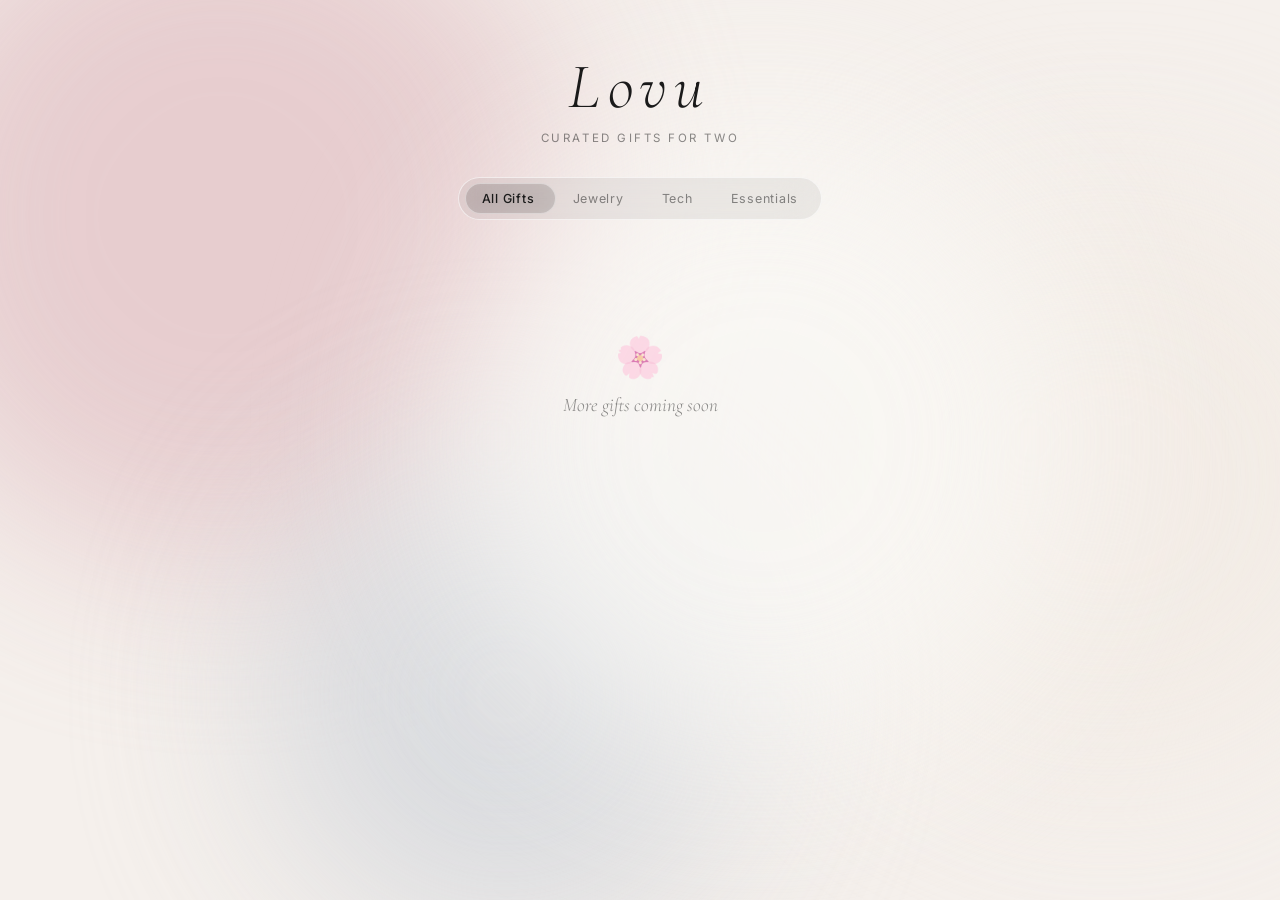
<file: frontend/public/index.html>
<!DOCTYPE html>
<html lang="en">
<head>
  <meta charset="UTF-8"/>
  <meta name="viewport" content="width=device-width, initial-scale=1.0"/>
  <title>Lovu — Gifts for Two</title>
  <meta name="description" content="A curated boutique of luxury gifts for couples. Discover something meaningful."/>
  <link rel="preconnect" href="https://fonts.googleapis.com"/>
  <link rel="preconnect" href="https://fonts.gstatic.com" crossorigin/>
  <link href="https://fonts.googleapis.com/css2?family=Cormorant+Garamond:ital,wght@0,300;0,400;0,500;1,300;1,400&family=Inter:wght@300;400;500&display=swap" rel="stylesheet"/>
  <link rel="stylesheet" href="assets/catalog.css"/>
</head>
<body>
  <!-- Living mesh background -->
  <div class="mesh-bg" aria-hidden="true">
    <div class="blob blob-1"></div>
    <div class="blob blob-2"></div>
    <div class="blob blob-3"></div>
    <div class="blob blob-4"></div>
  </div>

  <!-- ── Gallery View ──────────────────────────────────── -->
  <div id="view-gallery" class="view active">

    <!-- Header -->
    <header class="site-header">
      <div class="header-inner">
        <a class="wordmark" href="#">Lovu</a>
        <p class="header-tagline">Curated gifts for two</p>
      </div>
    </header>

    <!-- Category Switcher -->
    <nav class="category-nav" id="category-nav" aria-label="Filter products by category">
      <div class="category-track" id="category-track">
        <div class="liquid-pill" id="liquid-pill"></div>
        <button class="cat-btn active" data-cat="all"     id="cat-all">All Gifts</button>
        <button class="cat-btn"        data-cat="jewelry" id="cat-jewelry">Jewelry</button>
        <button class="cat-btn"        data-cat="tech"    id="cat-tech">Tech</button>
        <button class="cat-btn"        data-cat="essentials" id="cat-essentials">Essentials</button>
      </div>
    </nav>

    <!-- Gallery Grid -->
    <main class="gallery-wrap" id="gallery-wrap">
      <div class="bento-grid" id="bento-grid">
        <!-- skeleton cards -->
        <div class="product-card skeleton"></div>
        <div class="product-card skeleton tall"></div>
        <div class="product-card skeleton"></div>
        <div class="product-card skeleton tall"></div>
        <div class="product-card skeleton"></div>
        <div class="product-card skeleton"></div>
      </div>
      <div class="load-more-wrap" id="load-more-wrap" style="display:none">
        <button class="load-more-btn" id="load-more-btn">Load more gifts</button>
      </div>
      <div class="empty-state" id="empty-state" style="display:none">
        <span class="empty-icon">🌸</span>
        <p>More gifts coming soon</p>
      </div>
    </main>
  </div>

  <!-- ── Profile View ─────────────────────────────────── -->
  <div id="view-profile" class="view">
    <div class="profile-inner" id="profile-inner">
      <!-- populated by catalog.js -->
    </div>
  </div>

  <script src="assets/catalog.js"></script>
</body>
</html>
</file>
<file: frontend/public/assets/catalog.css>
/* ───────────────────────────────────────────────
   Lovu — Premium Couple's Boutique
   catalog.css  ·  full design system
─────────────────────────────────────────────── */

/* ── Reset & Tokens ─────────────────────────── */
*, *::before, *::after { box-sizing: border-box; margin: 0; padding: 0; }

:root {
  --charcoal:    #1A1A1A;
  --charcoal-50: rgba(26,26,26,0.5);
  --charcoal-20: rgba(26,26,26,0.2);
  --charcoal-08: rgba(26,26,26,0.08);
  --warm-white:  #FAF9F6;
  --glass-bg:    rgba(250,249,246,0.55);
  --glass-border:rgba(255,255,255,0.6);
  --pill-bg:     rgba(26,26,26,0.06);
  --ff-serif:    'Cormorant Garamond', Georgia, serif;
  --ff-sans:     'Inter', system-ui, sans-serif;
  --radius-card: 20px;
  --radius-pill: 100px;
  --trans-smooth: cubic-bezier(0.34, 1.56, 0.64, 1);
  --trans-ease:   cubic-bezier(0.25, 0.46, 0.45, 0.94);
}

html { scroll-behavior: smooth; }

body {
  font-family: var(--ff-sans);
  color: var(--charcoal);
  background: #F5F0EC;
  min-height: 100dvh;
  overflow-x: hidden;
}

/* ── Mesh Gradient Background ───────────────── */
.mesh-bg {
  position: fixed;
  inset: 0;
  z-index: 0;
  overflow: hidden;
  pointer-events: none;
}

.blob {
  position: absolute;
  border-radius: 50%;
  filter: blur(90px);
  opacity: 0.75;
  will-change: transform;
}

.blob-1 {
  width: 700px; height: 700px;
  background: #E2C2C6;
  top: -15%; left: -10%;
  animation: pulse1 28s ease-in-out infinite;
}
.blob-2 {
  width: 600px; height: 600px;
  background: #F2EBE4;
  top: 20%; right: -10%;
  animation: pulse2 36s ease-in-out infinite;
}
.blob-3 {
  width: 500px; height: 500px;
  background: #D1D5DB;
  bottom: -5%; left: 20%;
  animation: pulse3 22s ease-in-out infinite;
}
.blob-4 {
  width: 650px; height: 650px;
  background: #FAF9F6;
  bottom: 15%; right: 15%;
  animation: pulse4 32s ease-in-out infinite;
}

/* 0.05x speed feel — very slow drift */
@keyframes pulse1 {
  0%,100% { transform: translate(0,0) scale(1); }
  33%      { transform: translate(30px, 40px) scale(1.04); }
  66%      { transform: translate(-20px, 15px) scale(0.97); }
}
@keyframes pulse2 {
  0%,100% { transform: translate(0,0) scale(1); }
  40%     { transform: translate(-40px, 25px) scale(1.05); }
  70%     { transform: translate(20px,-30px) scale(0.96); }
}
@keyframes pulse3 {
  0%,100% { transform: translate(0,0) scale(1); }
  30%     { transform: translate(35px,-20px) scale(1.06); }
  65%     { transform: translate(-15px, 35px) scale(0.97); }
}
@keyframes pulse4 {
  0%,100% { transform: translate(0,0) scale(1); }
  45%     { transform: translate(-25px,-35px) scale(1.03); }
  80%     { transform: translate(30px, 20px) scale(0.98); }
}

/* ── Views (SPA routing) ────────────────────── */
.view {
  position: relative;
  z-index: 1;
  display: none;
  min-height: 100dvh;
  transition: opacity 0.45s var(--trans-ease), filter 0.45s var(--trans-ease);
}
.view.active { display: block; }
.view.melting { opacity: 0; filter: blur(12px); pointer-events: none; }
.view.fading-in { animation: fadeIn 0.45s var(--trans-ease) forwards; }

@keyframes fadeIn {
  from { opacity: 0; filter: blur(10px); }
  to   { opacity: 1; filter: blur(0); }
}

/* ── Header ─────────────────────────────────── */
.site-header {
  padding: 48px 24px 24px;
  text-align: center;
}
.header-inner {
  display: inline-flex;
  flex-direction: column;
  align-items: center;
  gap: 6px;
}
.wordmark {
  font-family: var(--ff-serif);
  font-size: clamp(2.4rem, 6vw, 4rem);
  font-weight: 300;
  letter-spacing: 0.12em;
  color: var(--charcoal);
  text-decoration: none;
  font-style: italic;
}
.header-tagline {
  font-size: 0.72rem;
  letter-spacing: 0.22em;
  text-transform: uppercase;
  color: var(--charcoal-50);
  font-weight: 400;
}

/* ── Category Switcher ──────────────────────── */
.category-nav {
  display: flex;
  justify-content: center;
  padding: 8px 24px 32px;
}
.category-track {
  position: relative;
  display: inline-flex;
  align-items: center;
  gap: 2px;
  background: var(--pill-bg);
  backdrop-filter: blur(20px);
  -webkit-backdrop-filter: blur(20px);
  border: 1px solid var(--glass-border);
  border-radius: var(--radius-pill);
  padding: 5px;
}

/* The sliding indicator */
.liquid-pill {
  position: absolute;
  top: 5px;
  height: calc(100% - 10px);
  background: rgba(26,26,26,0.12);
  backdrop-filter: blur(10px);
  -webkit-backdrop-filter: blur(10px);
  border-radius: var(--radius-pill);
  border: 1px solid rgba(255,255,255,0.4);
  transition: left 0.42s var(--trans-smooth), width 0.42s var(--trans-smooth);
  pointer-events: none;
  z-index: 0;
}

.cat-btn {
  position: relative;
  z-index: 1;
  background: none;
  border: none;
  cursor: pointer;
  font-family: var(--ff-sans);
  font-size: 0.78rem;
  font-weight: 400;
  letter-spacing: 0.06em;
  color: var(--charcoal-50);
  padding: 8px 18px;
  border-radius: var(--radius-pill);
  transition: color 0.25s ease;
  white-space: nowrap;
}
.cat-btn.active { color: var(--charcoal); font-weight: 500; }
.cat-btn:hover:not(.active) { color: var(--charcoal); }

/* ── Gallery Grid ───────────────────────────── */
.gallery-wrap {
  padding: 0 20px 80px;
  max-width: 1200px;
  margin: 0 auto;
}

.bento-grid {
  display: grid;
  grid-template-columns: repeat(auto-fill, minmax(240px, 1fr));
  grid-auto-rows: 320px;
  gap: 16px;
  grid-auto-flow: row dense;
}

/* ── Product Card ───────────────────────────── */
.product-card {
  position: relative;
  border-radius: var(--radius-card);
  overflow: hidden;
  cursor: pointer;
  background: var(--glass-bg);
  backdrop-filter: blur(30px);
  -webkit-backdrop-filter: blur(30px);
  border: 1px solid var(--glass-border);
  box-shadow: 0 4px 32px rgba(26,26,26,0.06), 0 1px 4px rgba(26,26,26,0.04);
  transition: transform 0.36s var(--trans-smooth), box-shadow 0.36s ease;
  will-change: transform;
}
.product-card:hover {
  transform: translateY(-6px) scale(1.01);
  box-shadow: 0 16px 56px rgba(226,194,198,0.35), 0 4px 12px rgba(26,26,26,0.08);
}
.product-card:active { transform: translateY(-2px) scale(1.005); }

/* Tall cards for high-score products */
.product-card.tall {
  grid-row: span 2;
}

/* 3:4 Portrait image */
.card-img-wrap {
  position: relative;
  width: 100%;
  height: 100%;
}
.card-img-wrap img {
  width: 100%;
  height: 100%;
  object-fit: cover;
  object-position: center;
  display: block;
  opacity: 0;
  transition: opacity 0.6s ease;
}
.card-img-wrap img.loaded { opacity: 1; }
.card-img-placeholder {
  position: absolute;
  inset: 0;
  background: linear-gradient(135deg, #F0EBE8 0%, #E8DDD8 100%);
  display: flex;
  align-items: center;
  justify-content: center;
  font-size: 2rem;
  opacity: 0.5;
}

/* Info overlay at bottom */
.card-info {
  position: absolute;
  bottom: 0; left: 0; right: 0;
  padding: 48px 16px 16px;
  background: linear-gradient(to top, rgba(26,26,26,0.55) 0%, transparent 100%);
  color: #fff;
  transform: translateY(6px);
  transition: transform 0.3s var(--trans-ease);
}
.product-card:hover .card-info { transform: translateY(0); }

.card-name {
  font-family: var(--ff-serif);
  font-size: 1.05rem;
  font-weight: 400;
  line-height: 1.3;
  margin-bottom: 4px;
  text-shadow: 0 1px 3px rgba(0,0,0,0.3);
}
.card-price {
  font-size: 0.75rem;
  letter-spacing: 0.06em;
  opacity: 0.88;
}
.card-badge-premium {
  position: absolute;
  top: 12px; right: 12px;
  background: rgba(255,255,255,0.25);
  backdrop-filter: blur(8px);
  border: 1px solid rgba(255,255,255,0.5);
  color: #fff;
  font-size: 0.62rem;
  letter-spacing: 0.14em;
  text-transform: uppercase;
  padding: 3px 9px;
  border-radius: 100px;
}

/* Skeleton */
.product-card.skeleton {
  background: linear-gradient(110deg, #EDE9E5 30%, #F5F1ED 50%, #EDE9E5 70%);
  background-size: 200% 100%;
  animation: shimmer 1.6s linear infinite;
  cursor: default;
}
.product-card.skeleton:hover { transform: none; box-shadow: none; }
@keyframes shimmer {
  0%   { background-position: 200% 0; }
  100% { background-position: -200% 0; }
}

/* ── Load More ──────────────────────────────── */
.load-more-wrap {
  text-align: center;
  padding: 40px 0 20px;
}
.load-more-btn {
  background: none;
  border: 1px solid var(--charcoal-20);
  color: var(--charcoal);
  font-family: var(--ff-sans);
  font-size: 0.78rem;
  letter-spacing: 0.1em;
  text-transform: uppercase;
  padding: 12px 32px;
  border-radius: var(--radius-pill);
  cursor: pointer;
  transition: background 0.2s ease, border-color 0.2s ease;
}
.load-more-btn:hover {
  background: var(--charcoal-08);
  border-color: var(--charcoal-50);
}

/* ── Empty State ────────────────────────────── */
.empty-state {
  text-align: center;
  padding: 80px 24px;
  color: var(--charcoal-50);
}
.empty-icon { font-size: 2.5rem; display: block; margin-bottom: 12px; }
.empty-state p {
  font-family: var(--ff-serif);
  font-size: 1.2rem;
  font-style: italic;
  font-weight: 300;
}

/* ── Product Profile View ───────────────────── */
#view-profile {
  padding: 0;
}
.profile-inner {
  min-height: 100dvh;
  display: flex;
  flex-direction: column;
}

.profile-back-bar {
  position: fixed;
  top: 0; left: 0; right: 0;
  z-index: 10;
  padding: 20px 28px;
  display: flex;
  align-items: center;
  gap: 12px;
}
.back-btn {
  display: flex;
  align-items: center;
  gap: 8px;
  background: var(--glass-bg);
  backdrop-filter: blur(20px);
  -webkit-backdrop-filter: blur(20px);
  border: 1px solid var(--glass-border);
  border-radius: var(--radius-pill);
  color: var(--charcoal);
  font-family: var(--ff-sans);
  font-size: 0.75rem;
  letter-spacing: 0.08em;
  text-transform: uppercase;
  padding: 10px 20px;
  cursor: pointer;
  transition: background 0.2s ease, transform 0.2s ease;
}
.back-btn:hover {
  background: rgba(255,255,255,0.75);
  transform: translateX(-3px);
}
.back-btn svg { width: 14px; height: 14px; flex-shrink: 0; }

.profile-hero {
  width: 100%;
  max-width: 520px;
  margin: 0 auto;
  padding: 0 20px;
  padding-top: 90px;
}

.profile-img-wrap {
  position: relative;
  width: 100%;
  aspect-ratio: 3/4;
  border-radius: 24px;
  overflow: hidden;
  background: linear-gradient(135deg, #F0EBE8 0%, #E8DDD8 100%);
  box-shadow: 0 24px 80px rgba(226,194,198,0.4), 0 4px 16px rgba(26,26,26,0.08);
}
.profile-img-wrap img {
  width: 100%;
  height: 100%;
  object-fit: cover;
  object-position: center;
  display: block;
  opacity: 0;
  transition: opacity 0.8s ease;
}
.profile-img-wrap img.loaded { opacity: 1; }

.profile-details {
  max-width: 520px;
  margin: 0 auto;
  padding: 36px 20px 80px;
}

.profile-label {
  font-size: 0.65rem;
  letter-spacing: 0.22em;
  text-transform: uppercase;
  color: var(--charcoal-50);
  margin-bottom: 10px;
}
.profile-name {
  font-family: var(--ff-serif);
  font-size: clamp(1.8rem, 5vw, 2.8rem);
  font-weight: 300;
  line-height: 1.2;
  color: var(--charcoal);
  margin-bottom: 16px;
}
.profile-price {
  font-family: var(--ff-serif);
  font-size: 1.3rem;
  font-style: italic;
  color: var(--charcoal-50);
  margin-bottom: 28px;
}
.profile-story {
  font-size: 0.9rem;
  line-height: 1.75;
  color: var(--charcoal-50);
  margin-bottom: 40px;
  white-space: pre-line;
}
.profile-divider {
  width: 40px;
  height: 1px;
  background: var(--charcoal-20);
  margin: 0 0 32px;
}

/* CTA button */
.cta-btn {
  display: flex;
  align-items: center;
  justify-content: center;
  gap: 10px;
  width: 100%;
  padding: 18px 24px;
  border-radius: var(--radius-pill);
  background: var(--charcoal);
  color: #fff;
  font-family: var(--ff-serif);
  font-size: 1.1rem;
  font-style: italic;
  font-weight: 300;
  letter-spacing: 0.04em;
  text-decoration: none;
  border: none;
  cursor: pointer;
  transition: background 0.25s ease, transform 0.2s ease, box-shadow 0.25s ease;
  box-shadow: 0 8px 32px rgba(26,26,26,0.18);
}
.cta-btn:hover {
  background: #2d2d2d;
  transform: translateY(-2px);
  box-shadow: 0 14px 44px rgba(26,26,26,0.28);
}
.cta-btn svg { width: 18px; height: 18px; flex-shrink: 0; opacity: 0.7; }

.cta-sub {
  text-align: center;
  font-size: 0.68rem;
  letter-spacing: 0.1em;
  color: var(--charcoal-50);
  margin-top: 14px;
  text-transform: uppercase;
}

/* ── Responsive ─────────────────────────────── */
@media (max-width: 480px) {
  .bento-grid {
    grid-template-columns: 1fr 1fr;
    grid-auto-rows: 260px;
    gap: 10px;
  }
  .product-card.tall { grid-row: span 2; }
  .gallery-wrap { padding: 0 12px 80px; }
}

@media (min-width: 900px) {
  .bento-grid {
    grid-template-columns: repeat(auto-fill, minmax(260px, 1fr));
    grid-auto-rows: 360px;
  }
}
</file>
